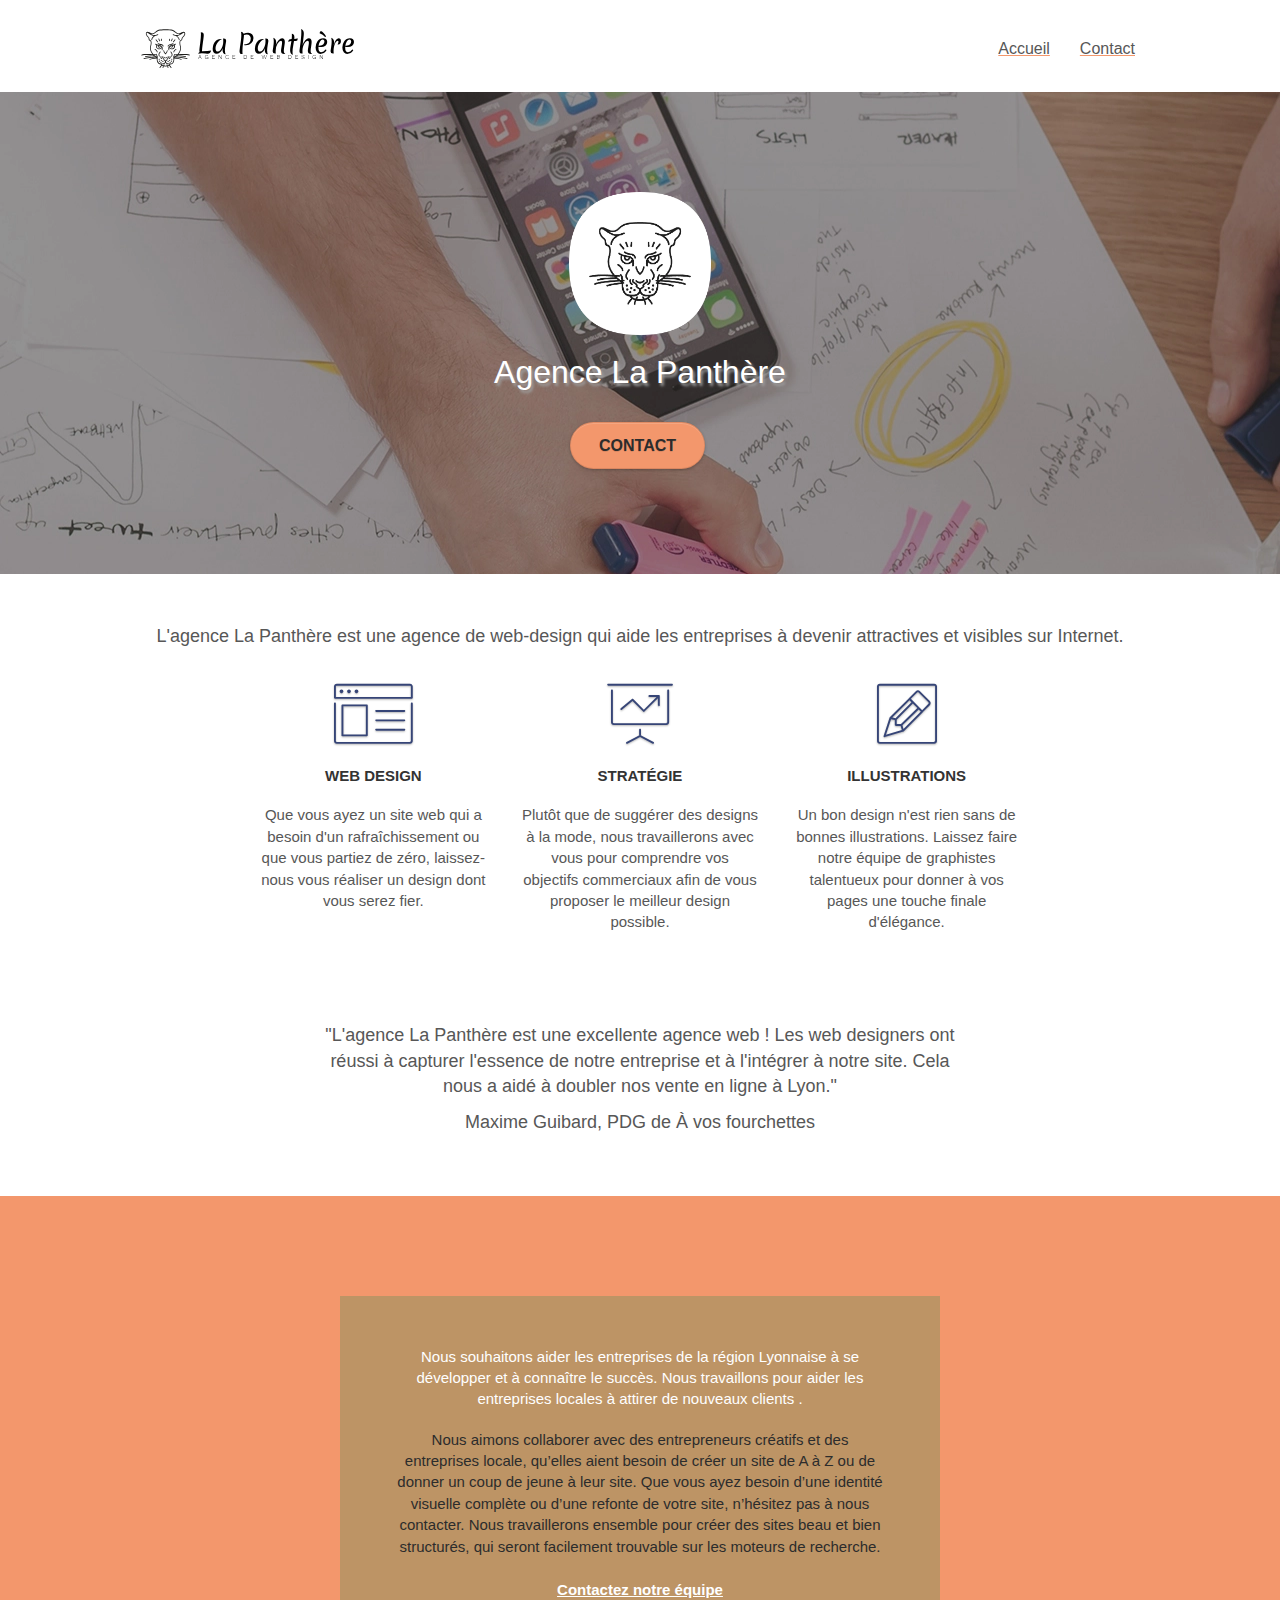
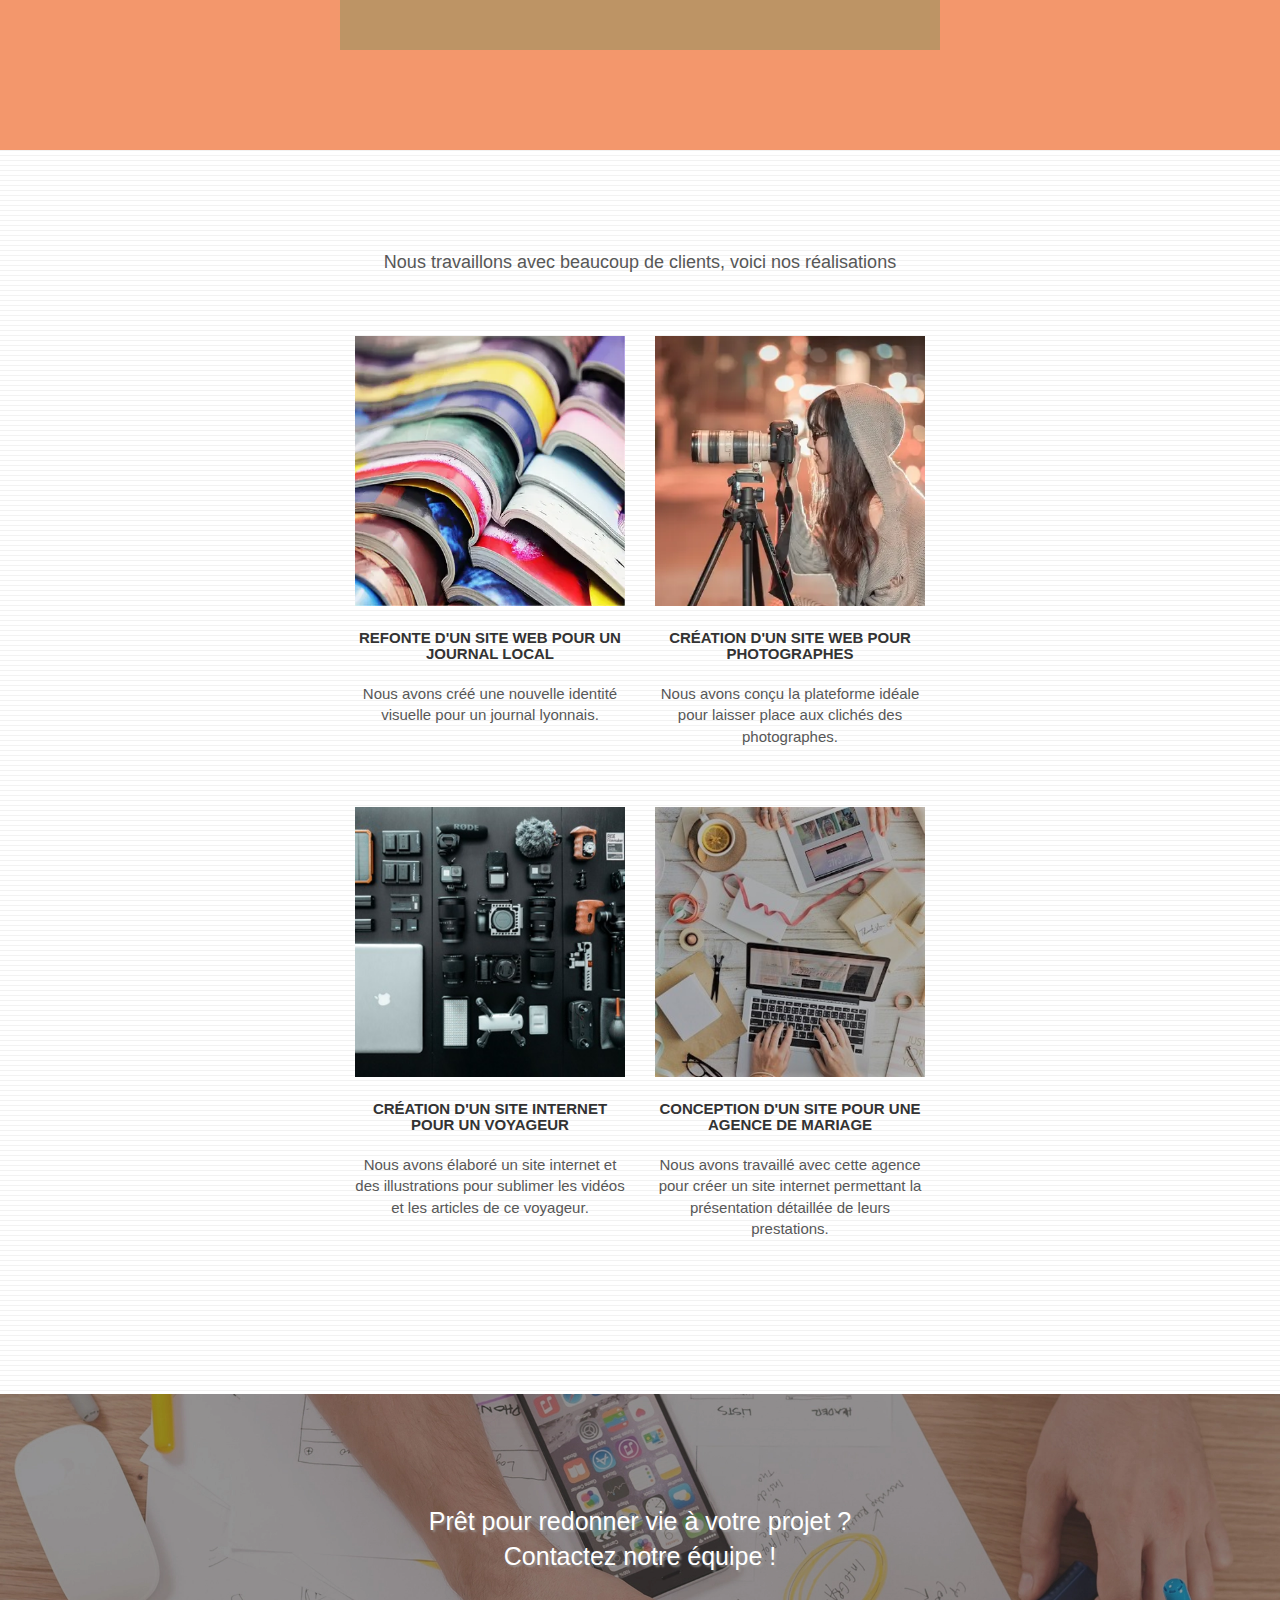
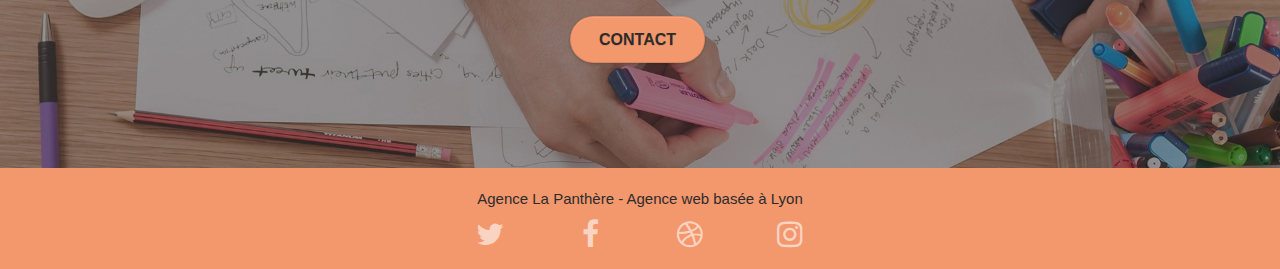
<file: index.html>
<!doctype html>
<html lang="fr">

<head>
	<meta charset="utf-8">
	<meta name="description" content="Agence de web-design basée à Lyon et spécialisée en stratégie web. Nous aidons les entreprises à donner vie à leurs projets en leur proposant des designs innovants et appropriés à leurs besoins. Nous réalisons aussi des illustrations élégantes pour donner une touche finale à votre site web.">
	<meta name="viewport" content="width=device-width, initial-scale=1.0, viewport-fit=cover">
	<link rel="shortcut icon" type="image/png" href="favicon.jpg">

	<link rel="stylesheet" type="text/css" href="./css/bootstrap.css">
	<link rel="stylesheet" type="text/css" href="style.css">
	<link rel="stylesheet" type="text/css" href="./css/font-awesome.css">
	<link rel="stylesheet" type="text/css" href="./css/et-line.css">


	<script src="./js/jquery-2.1.0.js"></script>
	<script src="./js/bootstrap.js"></script>
	<script src="./js/blocs.js"></script>
	<script src="./js/jquery.touchSwipe.js" defer></script>
	<script src="./js/gmaps.js"></script>

	<title>Agence La Panthère - Entreprise de web-design basée à Lyon</title>

</head>

<body>

	<!-- Principal conteneur -->

	<div class="page-container">

		<!-- bloc-0 -->

		<div class="bloc bgc-white l-bloc " id="bloc-0">
			<div class="container bloc-sm">

				<nav class="navbar row">
					<div class="navbar-header">

						<a class="navbar-brand" href="index.html" aria-label="Page d'accueil"><img src="img/agence-la-panthere-monochrome.svg"
								alt="Logo de l'agence de web-design La Panthère basée à Lyon" height="40" /></a>

						<button id="nav-toggle" type="button" class="ui-navbar-toggle navbar-toggle"
							data-toggle="collapse" data-target=".navbar-1">
							<span class="sr-only">Toggle navigation</span><span class="icon-bar"></span><span
								class="icon-bar"></span><span class="icon-bar"></span>
						</button>
					</div>
					<div class="collapse navbar-collapse navbar-1 special-dropdown-nav">
						<ul class="site-navigation nav navbar-nav">
							<li>
								<a href="index.html" aria-label="Accueil" class="navbar-link">Accueil</a>
							</li>
							<li>
							</li>
							<li>
								<a href="contact.html" aria-label="Contact" class="navbar-link">Contact</a>
							</li>
						</ul>
					</div>
				</nav>
			</div>
		</div>
		<!-- bloc-0 END -->

		<!-- bloc-1-presentation -->
		<div class="bloc bgc-dark-slate-blue bg-banniere d-bloc bg-t-edge bloc-bg-texture texture-paper b-parallax"
			id="bloc-1-hero">
			<div class="container bloc-lg">
				<div class="row tight-width-whitespace">
					<div class="col-sm-12">
						<img src="img/logo.webp" title="Logo La Panthère" class="center-block image-resize-mode" width="100"
							alt="Logo de l'agence de web-design La Panthère basée à Lyon" />
						<h1 class="text-center hero-bloc-text tc-white">
							Agence La Panthère
						</h1>
						<div class="text-center">
							<a href="contact.html" class="btn btn-lg btn-clean btn-rd cta-hero btn-atomic-tangerine" id="cta-hero" aria-label="Contact">Contact</a>
						</div>
					</div>
				</div>
			</div>
		</div>
		<!-- bloc-1-presentation END -->

		<!-- bloc-2-services -->
		<div class="bloc bgc-white l-bloc" id="bloc-2-services">
			<div class="container bloc-md">
				<div class="row">
					<div class="col-sm-12 text-center">
						<p>L'agence La Panthère est une agence de web-design qui aide les entreprises à devenir
							attractives et visibles sur Internet.</p>
					</div>
				</div>
				<div class="row voffset-lg med-width-whitespace">
					<div class="col-sm-4">
						<div class="text-center">
							<span class="et-icon-browser sm-shadow icon-dark-slate-blue icons icon-lg"></span>
						</div>
						<h3 class="mg-md text-center">
							Web design
						</h3>
						<p class="text-center ">
							Que vous ayez un site web qui a besoin d'un rafraîchissement ou que vous partiez de
							zéro, laissez-nous vous réaliser un design dont vous serez fier.
						</p>
					</div>
					<div class="col-sm-4">
						<div class="text-center">
							<span class="et-icon-presentation sm-shadow icon-dark-slate-blue icons icon-lg"></span>
						</div>
						<h3 class="mg-md text-center">
							Stratégie
						</h3>
						<p class="text-center">
							Plutôt que de suggérer des designs à la mode, nous travaillerons avec vous pour comprendre
							vos objectifs commerciaux afin de vous proposer le meilleur design possible.<br>
						</p>
					</div>
					<div class="col-sm-4">
						<div class="text-center">
							<span class="et-icon-edit sm-shadow icon-dark-slate-blue icons icon-lg"></span>
						</div>
						<h3 class="mg-md text-center">
							Illustrations
						</h3>
						<p class="text-center ">
							Un bon design n'est rien sans de bonnes illustrations. Laissez faire notre équipe de
							graphistes talentueux pour donner à vos pages une touche finale d'élégance.
						</p>
					</div>
				</div>
				<div class="row voffset-lg voffset">
					<div class="col-xs-12 col-md-8 col-md-offset-2 text-center">
						<p>"L'agence La Panthère est une excellente agence web ! Les web designers ont réussi à capturer
							l'essence de notre entreprise et à l'intégrer à notre site. Cela nous a aidé à doubler nos
							vente en ligne à Lyon."</p>
						<p>Maxime Guibard, PDG de À vos fourchettes</p>
					</div>
				</div>
			</div>
		</div>
		<!-- bloc-2-services END -->

		<!-- bloc-3-what-i-do -->
		<div class="bloc tc-white bgc-atomic-tangerine bg-presentation d-bloc bloc-bg-texture texture-paper b-parallax"
			id="bloc-3-what-i-do">
			<div class="container bloc-lg">
				<div class="row tight-width-whitespace black-background">
					<div class="col-sm-12">
						<h2 class="mg-md text-center tc-white">
							Nous souhaitons aider les entreprises de la région Lyonnaise à se développer et à connaître
							le succès. Nous travaillons pour aider les entreprises locales à attirer de nouveaux clients
							.<br>
						</h2>
						<p class="text-center white">
							Nous aimons collaborer avec des entrepreneurs créatifs et des entreprises locale, qu’elles
							aient besoin de créer un site de A à Z ou de donner un coup de jeune à leur site. Que vous
							ayez besoin d’une identité visuelle complète ou d’une refonte de votre site, n’hésitez pas à
							nous contacter. Nous travaillerons ensemble pour créer des sites beau et bien structurés,
							qui seront facilement trouvable sur les moteurs de recherche. <br><br><a
								class="ltc-white bold-link" href="page2.html">Contactez notre équipe</a><br>
						</p>
					</div>
				</div>
			</div>
		</div>
		<!-- bloc-3-what-i-do END -->

		<!-- bloc-4-portfolio -->
		<div class="bloc bgc-white bg-lines-h2-bg bg-repeat l-bloc" id="bloc-4-portfolio">
			<div class="container bloc-lg">
				<div class="row">
					<div class="col-sm-12 text-center">
						<p>Nous travaillons avec beaucoup de clients, voici nos réalisations</p>
					</div>
				</div>
				<div class="row tight-width-whitespace portfolio-row">
					<div class="col-sm-6">
						<a href="#" data-lightbox="img/1.jpg" data-gallery-id="gallery-1" data-caption="Refonte d'un site web pour un journal local" data-frame="snapshot-lb">
							<img src="img/1.webp" title="Refonte d'un site web pour un journal local" alt="Image de la refonte d'un site web pour un journal" class="img-responsive portfolio-thumb" /></a>
						<h3 class="mg-md text-center">
							Refonte d'un site web pour un journal local
						</h3>
						<p class="text-center">
							Nous avons créé une nouvelle identité visuelle pour un journal lyonnais.
						</p>
					</div>
					<div class="col-sm-6">
						<a href="#" data-lightbox="img/2.jpg" data-gallery-id="gallery-1"
							data-caption="Création d'un site web pour photographes" data-frame="snapshot-lb"><img
								src="img/2.webp" title="Création d'un site web pour photographes" class="img-responsive portfolio-thumb"
								alt="Image de la création d'un site web pour photographes" /></a>
						<h3 class="mg-md text-center">
							Création d'un site web pour photographes
						</h3>
						<p class="text-center">
							Nous avons conçu la plateforme idéale pour laisser place aux clichés des photographes.
						</p>
					</div>
				</div>
				<div class="row tight-width-whitespace portfolio-row">
					<div class="col-sm-6">
						<a href="#" data-lightbox="img/3.bmp" data-gallery-id="gallery-1"
							data-caption="Création d'un site internet pour un voyageur" data-frame="snapshot-lb"><img
								src="img/3.webp" title="Création d'un site internet pour un voyageur" class="img-responsive portfolio-thumb"
								alt="Image de la création d'un site internet pour voyageurs" /></a>
						<h3 class="mg-md text-center">
							Création d'un site internet pour un voyageur
						</h3>
						<p class="text-center">
							Nous avons élaboré un site internet et des illustrations pour sublimer les vidéos et les
							articles de ce voyageur.
						</p>
					</div>
					<div class="col-sm-6">
						<a href="#" data-lightbox="img/4.bmp" data-gallery-id="gallery-1"
							data-caption="Conception d'un site pour une agence de mariage" data-frame="snapshot-lb"><img
								src="img/4.webp" title="Conception d'un site pour une agence de mariage" class="img-responsive portfolio-thumb"
								alt="Image de la création d'un site web pour une agence de mariage" /></a>
						<h3 class="mg-md text-center">
							Conception d'un site pour une agence de mariage
						</h3>
						<p class="text-center">
							Nous avons travaillé avec cette agence pour créer un site internet permettant la
							présentation détaillée de leurs prestations.
						</p>
					</div>
				</div>
			</div>
		</div>
		<!-- bloc-4-portfolio END -->

		<!-- bloc-5-cta -->
		<div class="bloc bgc-dark-slate-blue bg-banniere d-bloc bloc-bg-texture texture-paper" id="bloc-5-cta">
			<div class="container bloc-lg">
				<div class="row">
					<h2 class="mg-md text-center tc-white text-footer">
						Prêt pour redonner vie à votre projet ?<br>Contactez notre équipe !
					</h2>
					<div class="col-sm-12 text-center">
						<a href="contact.html"
							class="btn btn-atomic-tangerine btn-clean btn-rd btn-lg cta-hero">Contact</a>
					</div>
				</div>
			</div>
		</div>
		<!-- bloc-5-cta END -->

		<!-- Footer - bloc-8 -->
		<div class="bloc bgc-atomic-tangerine d-bloc" id="bloc-8">
			<div class="container bloc-sm">
				<div class="row">
					<div class="col-sm-12">
						<p class="text-center white">
							Agence La Panthère - Agence web basée à Lyon<br>
						</p>
						<div class="row row-no-gutters social">
							<div class="col-sm-3">
								<div class="text-center">
									<a class="social" href="https://www.twitter.com/?lang=fr" target=”_blank” aria-label="Twitter"><span class="fa fa-twitter icon-md"></span></a>
								</div>
							</div>
							<div class="col-sm-3">
								<div class="text-center">
									<a class="social" href="https://www.facebook.com/" target=”_blank” aria-label="Facebook"><span class="fa fa-facebook icon-md"></span></a>
								</div>
							</div>
							<div class="col-sm-3">
								<div class="text-center">
									<a class="social" href="https://www.dribbble.com/" target=”_blank” aria-label="Dribbble"><span class="fa fa-dribbble icon-md"></span></a>
								</div>
							</div>
							<div class="col-sm-3">
								<div class="text-center">
									<a class="social" href="https://www.instagram.com/" target=”_blank” aria-label="Instagram"><span class="fa fa-instagram icon-md"></span></a>
								</div>
							</div>
						</div>
					</div>
				</div>
			</div>
			<!-- Footer - bloc-8 END -->

		</div>
		<!-- Principal conteneur END -->


</body>

</html>
</file>
<file: style.css>
body {
    margin: 0;
    padding: 0;
    background: #FFF;
    overflow-x: hidden;
    -webkit-font-smoothing: antialiased;
    -moz-osx-font-smoothing: grayscale;
}

a {
    font-family: HelveticaNeue Bold";

}

.bg-banniere {
    background-image: url(img_converted/agence-la-panthere.webp);
}

.image-resize-mode {
    width: 25%;
    height: 100%;
}

a,
button {
    transition: all .3s ease-in-out;
    outline: none !important;
}

a:hover {
    text-decoration: none;
    cursor: pointer;
}

h1 {
    text-shadow: 2px 3px 3px #A0A0A0;
}

.navbar-link {
    text-decoration: underline;
    text-decoration-color: #F3976C;
}

.bloc {
    width: 100%;
    clear: both;
    background: 50% 50% no-repeat;
    padding: 0 50px;
    -webkit-background-size: cover;
    -moz-background-size: cover;
    -o-background-size: cover;
    background-size: cover;
    position: relative;
}

.bloc .container {
    padding-left: 0;
    padding-right: 0;
}

.bloc-lg {
    padding: 100px 50px;
}

.bloc-md {
    padding: 50px;
}

.bloc-sm {
    padding: 20px 50px;
}

.bg-center,
.bg-l-edge,
.bg-r-edge,
.bg-t-edge,
.bg-b-edge,
.bg-tl-edge,
.bg-bl-edge,
.bg-tr-edge,
.bg-br-edge,
.bg-repeat {
    -webkit-background-size: auto !important;
    -moz-background-size: auto !important;
    -o-background-size: auto !important;
    background-size: auto !important;
}

.bg-repeat {
    background: repeat;
}

.bg-t-edge {
    background: top no-repeat;
}

.bloc-bg-texture::before {
    content: "";
    background-size: 2px 2px;
    position: absolute;
    top: 0;
    bottom: 0;
    left: 0;
    right: 0;
}

.b-parallax {
    background-attachment: fixed;
}

.d-bloc {
    color: rgba(255, 255, 255, .7);
}

.d-bloc button:hover {
    color: rgba(255, 255, 255, .9);
}

.d-bloc .icon-round,
.d-bloc .icon-square,
.d-bloc .icon-rounded,
.d-bloc .icon-semi-rounded-a,
.d-bloc .icon-semi-rounded-b {
    border-color: rgba(255, 255, 255, .9);
}

.d-bloc .divider-h span {
    border-color: rgba(255, 255, 255, .2);
}

.d-bloc .a-btn,
.d-bloc .navbar a,
.d-bloc .navbar-brand,
.d-bloc a .icon-sm,
.d-bloc a .icon-md,
.d-bloc a .icon-lg,
.d-bloc a .icon-xl,
.d-bloc h1 a,
.d-bloc h2 a,
.d-bloc h3 a,
.d-bloc h4 a,
.d-bloc h5 a,
.d-bloc h6 a,
.d-bloc p a {
    color: rgba(255, 255, 255, .6);
    font-size: 15px;
    box-shadow: #333333;
}

.d-bloc .a-btn:hover,
.d-bloc .navbar a:hover,
.d-bloc .navbar-brand:hover,
.d-bloc a:hover .icon-sm,
.d-bloc a:hover .icon-md,
.d-bloc a:hover .icon-lg,
.d-bloc a:hover .icon-xl,
.d-bloc h1 a:hover,
.d-bloc h2 a:hover,
.d-bloc h3 a:hover,
.d-bloc h4 a:hover,
.d-bloc h5 a:hover,
.d-bloc h6 a:hover,
.d-bloc p a:hover {
    color: rgba(255, 255, 255, 1);
}

.d-bloc .navbar-toggle .icon-bar {
    background: rgba(255, 255, 255, 1);
}

.d-bloc .btn-wire,
.d-bloc .btn-wire:hover {
    color: rgba(255, 255, 255, 1);
    border-color: rgba(255, 255, 255, 1);
}

.d-bloc .panel {
    color: rgba(0, 0, 0, .5);
}

.d-bloc .panel button:hover {
    color: rgba(0, 0, 0, .7);
}

.d-bloc .panel icon {
    border-color: rgba(0, 0, 0, .7);
}

.d-bloc .panel .divider-h span {
    border-color: rgba(0, 0, 0, .1);
}

.d-bloc .panel .a-btn {
    color: rgba(0, 0, 0, .6);
}

.d-bloc .panel .a-btn:hover {
    color: rgba(0, 0, 0, 1);
}

.d-bloc .panel .btn-wire,
.d-bloc .panel .btn-wire:hover {
    color: rgba(0, 0, 0, .7);
    border-color: rgba(0, 0, 0, .3);
}

.d-bloc .panel,
.l-bloc {
    color: rgba(0, 0, 0, .5);
}

.d-bloc .panel button:hover,
.l-bloc button:hover {
    color: rgba(0, 0, 0, .7);
}

.l-bloc .icon-round,
.l-bloc .icon-square,
.l-bloc .icon-rounded,
.l-bloc .icon-semi-rounded-a,
.l-bloc .icon-semi-rounded-b {
    border-color: rgba(0, 0, 0, .7);
}

.d-bloc .panel .divider-h span,
.l-bloc .divider-h span {
    border-color: rgba(0, 0, 0, .1);
}

.d-bloc .panel .a-btn,
.l-bloc .a-btn,
.l-bloc .navbar a,
.l-bloc .navbar-brand,
.l-bloc a .icon-sm,
.l-bloc a .icon-md,
.l-bloc a .icon-lg,
.l-bloc a .icon-xl,
.l-bloc h1 a,
.l-bloc h2 a,
.l-bloc h3 a,
.l-bloc h4 a,
.l-bloc h5 a,
.l-bloc h6 a,
.l-bloc p a {
    color: rgba(0, 0, 0, .6);
}

.d-bloc .panel .a-btn:hover,
.l-bloc .a-btn:hover,
.l-bloc .navbar a:hover,
.l-bloc .navbar-brand:hover,
.l-bloc a:hover .icon-sm,
.l-bloc a:hover .icon-md,
.l-bloc a:hover .icon-lg,
.l-bloc a:hover .icon-xl,
.l-bloc h1 a:hover,
.l-bloc h2 a:hover,
.l-bloc h3 a:hover,
.l-bloc h4 a:hover,
.l-bloc h5 a:hover,
.l-bloc h6 a:hover,
.l-bloc p a:hover {
    color: rgba(0, 0, 0, 1);
}

.l-bloc .navbar-toggle .icon-bar {
    color: rgba(0, 0, 0, .6);
}

.d-bloc .panel .btn-wire,
.d-bloc .panel .btn-wire:hover,
.l-bloc .btn-wire,
.l-bloc .btn-wire:hover {
    color: rgba(0, 0, 0, .7);
    border-color: rgba(0, 0, 0, .3);
}

.voffset {
    margin-top: 30px;
}

.voffset-lg {
    margin-top: 80px;
}

.row-no-gutters {
    margin-right: 0;
    margin-left: 0;
}

.row.row-no-gutters>[class^="col-"],
.row.row-no-gutters>[class*=" col-"] {
    padding-right: 0;
    padding-left: 0;
}

#bloc-1-hero h1 {
    font-size: 32px;
}

.navbar {
    margin-bottom: 0;
}

.navbar-brand {
    height: auto;
    padding: 3px 15px;
    font-size: 25px;
    font-weight: normal;
    font-weight: 600;
    line-height: 44px;
}

.navbar-brand img {
    max-height: 200px;
    margin: 0 5px 0 0;
    display: inline;
}

.navbar-brand img[src$=svg] {
    width: 70%;
    height: 100%;
    min-width: 100px;
}

.nav-center .navbar-brand img {
    margin: 0;
}

.navbar .nav {
    padding-top: 2px;
    margin-right: -16px;
    float: right;
}

.nav>li {
    float: left;
    margin-top: 4px;
    font-size: 16px;
}

.navbar-nav .open .dropdown-menu>li>a {
    text-align: inherit;
}

.nav>li a:hover,
.nav>li a:focus {
    background: transparent;
}

.navbar-toggle {
    margin: 10px 10px 0 0;
    border: 0px;
}

.navbar-toggle:hover {
    background: transparent !important;
}

.navbar-toggle .icon-bar {
    background-color: rgba(0, 0, 0, .5);
    width: 26px;
}

.nav-invert .navbar .nav {
    float: left;
}

.nav-invert .navbar-header,
.nav-invert .navbar-brand {
    float: right;
    position: relative;
}

@media (min-width: 768px) {
    .site-navigation {
        position: absolute;
        top: 50%;
        right: 20px;
        transform: translate(0, -50%);
        -webkit-transform: translateY(-50%);
    }

    .nav>li .dropdown-menu a,
    .nav>li .dropdown-menu a:hover {
        color: #484848;
    }

    .nav-invert .site-navigation {
        left: 0;
        right: 0;
    }

    .nav-center {
        text-align: center;
    }

    .nav-center .navbar-header {
        width: 100%;
    }

    .nav-center .navbar-header,
    .nav-center .navbar-brand,
    .nav-center .nav>li {
        float: none;
        display: inline-block;
    }

    .nav-center .site-navigation {
        position: relative;
        width: 100%;
        right: 0;
        margin-right: 0px;
        margin-top: 20px;
    }

    .nav-center.mini-nav .navbar-toggle {
        float: none;
        margin: 10px auto 0;
    }
}

.nav>li>.dropdown a {
    background: none !important;
    display: block;
    padding: 14px 15px;
}

nav .caret {
    margin: 0 5px;
}

.dropdown-menu .dropdown-menu {
    top: -8px;
    left: 100%;
}

.dropdown-menu .dropmenu-flow-right {
    top: 100%;
    left: 0;
    margin-left: -1px;
    border-top-left-radius: 0;
    border-top-right-radius: 0;
}

.dropdown-menu .dropdown span {
    border: 4px solid black;
    border-top-color: transparent;
    border-right-color: transparent;
    border-bottom-color: transparent;
    margin: 6px -5px 0 0 !important;
    float: right;
}

.mg-md {
    margin-top: 10px;
    margin-bottom: 20px;
}

.mg-lg {
    margin-top: 10px;
    margin-bottom: 40px;
}

.btn {
    margin: 0 5px 5px 0;
}

.btn.pull-right {
    margin: 0 0 5px 5px;
}

.btn-d,
.btn-d:hover,
.btn-d:focus {
    color: #FFF;
    background: rgba(0, 0, 0, .3);
}

button {
    outline: none !important;
}

.btn-rd {
    border-radius: 40px;
}

.btn-clean {
    border: 1px solid rgba(0, 0, 0, .08);
    border-bottom-color: rgba(0, 0, 0, .1);
    text-shadow: 0 1px 0 rgba(0, 0, 1, .1);
    box-shadow: 0 1px 3px rgba(0, 0, 1, .25), inset 0 1px 0 0 rgba(255, 255, 255, .15);
}

.icon-md {
    font-size: 30px !important;
}

.icon-lg {
    font-size: 60px !important;
}

.sm-shadow {
    text-shadow: 0 1px 2px rgba(0, 0, 0, .3);
}

.panel-sq,
.panel-sq .panel-heading,
.panel-sq .panel-footer {
    border-radius: 0;
}

.panel-rd {
    border-radius: 30px;
}

.panel-rd .panel-heading {
    border-radius: 29px 29px 0 0;
}

.panel-rd .panel-footer {
    border-radius: 0 0 29px 29px;
}

.form-control {
    border-color: rgba(0, 0, 0, .1);
    box-shadow: none;
}

.scrollToTop {
    width: 40px;
    height: 40px;
    position: fixed;
    bottom: 20px;
    right: 20px;
    z-index: 500;
    transition: all .3s ease-in-out;
}

.scrollToTop span {
    margin-top: 6px;
}

.showScrollTop {
    font-size: 14px;
    opacity: 1;
}

a[data-lightbox] {
    position: relative;
    display: block;
    text-align: center;
}

a[data-lightbox]:hover::before {
    content: "+";
    font-family: "HelveticaNeue-Light", "Helvetica Neue Light", "Helvetica Neue", Helvetica, Arial;
    font-size: 32px;
    width: 50px;
    height: 50px;
    margin-left: -25px;
    border-radius: 50%;
    background: rgba(0, 0, 0, .6);
    color: #FFF;
    font-weight: 100;
    position: absolute;
    top: 50%;
    transform: translateY(-50%);
    -webkit-transform: translateY(-50%);
}

a[data-lightbox]:hover img {
    opacity: 0.6;
    -webkit-animation-fill-mode: none;
    animation-fill-mode: none;
}

#lightbox-modal {
    display: flex;
    align-items: center;
}

#lightbox-modal .modal-dialog {
    width: 90%;
    max-width: 900px;
    margin: 0 auto 0;
}

#lightbox-modal .modal-dialog img {
    max-height: 90vh;
    margin: 0 auto;
}

.lightbox-caption {
    padding: 20px;
    color: #FFF;
    background: rgba(0, 0, 0, .5);
    position: absolute;
    left: 15px;
    right: 15px;
    bottom: 5px;
}

.close-lightbox {
    color: #FFF;
    font-size: 30px;
    position: absolute;
    top: 20px;
    right: 20px;
    z-index: 20;
    background: rgba(0, 0, 0, .5);
    border: none;
    line-height: 30px;
    padding: 0 9px 5px;
    opacity: 0.3;
}

.close-lightbox:hover,
.next-lightbox:hover,
.prev-lightbox:hover {
    opacity: 1.0;
    color: #FFF;
}

.next-lightbox,
.prev-lightbox {
    font-size: 20px;
    color: rgba(255, 255, 255, .9);
    background: rgba(0, 0, 0, .5);
    transition: all .2s ease-in-out;
    position: absolute;
    top: 45%;
    opacity: 0.4;
}

.next-lightbox {
    padding: 6px 8px 1px 13px;
    right: 25px;
}

.prev-lightbox {
    padding: 6px 13px 1px 10px;
    left: 25px;
}

.snapshot-lb .modal-body {
    padding-bottom: 45px;
}

.snapshot-lb .lightbox-caption {
    padding: 0;
    color: rgba(0, 0, 0, .5);
    background: none;
}

h1,
h2,
h3,
h4,
h5,
h6,
p,
label,
.btn,
a {
    font-family: "helvetica";
    font-weight: 400;
    color: #575757 !important;
}

.container {
    max-width: 1000px;
}

.hero-bloc-text {
    font-size: 38px;
}

.hero-bloc-text-sub {
    font-size: 36px;
}

.statement-bloc-text {
    line-height: 26px;
    font-style: italic;
    font-size: 20px;
    text-align: center;
    font-weight: lighter;
    max-width: 520px;
    margin: auto auto auto auto;
}

p {
    font-size: 18px;
}

.text-center {
    font-size: 15px;
}

.tight-width-whitespace {
    max-width: 600px;
    margin: auto auto auto auto;
}

.h1 {
    font-size: 20px;
    font-family: "Open Sans";
}

.cta-hero {
    margin-top: 22px;
    color: #FFFFFF !important;
    text-transform: uppercase;
    padding: 12px 28px 12px 28px;
    font-size: 16px;
    font-weight: 700;
}

.social {
    max-width: 400px;
    margin: auto auto auto auto;
    display: flex;
    justify-content: space-around;
}

h2 {
    font-size: 22px;
    line-height: 1.4em;
}

h3 {
    font-size: 15px;
    text-transform: uppercase;
    font-weight: 700;
    color: #333333 !important;
}

.med-width-whitespace {
    max-width: 800px;
    margin: auto auto auto auto;
    box-shadow: 0px 0px 0px #000000;
}

h1 {
    color: #333333 !important;
}

h4 {
    color: #333333 !important;
}

.icons {
    margin-bottom: 14px;
    margin-top: 24px;
}

.white {
    color: #2c2c2c !important;
}

.portfolio-thumb {
    width: 100%;
    height: 100%;
    margin-bottom: 24px;
}

.portfolio-row {
    margin-bottom: 44px;
    margin-top: 50px;
}

.avatar {
    box-shadow: 0px 4px 9px rgba(0, 0, 0, 0.3);
}

.black-background {
    background-color: rgba(165, 147, 99, 0.7);
    padding: 40px 40px 40px 40px;
}

.bold-link {
    font-weight: 900;
    text-decoration: underline !important;
}

.bgc-white {
    background-color: #FFFFFF;
}

.bgc-dark-slate-blue {
    background-color: #364577;
}

.bgc-atomic-tangerine {
    background-color: #F3976C;
}

.tc-white {
    color: #ffffff !important;
}

.text-footer {
    font-size: 25px;
    text-shadow: 2px 2px 2px rgba(160, 160, 160, 0.68);
}

.btn-atomic-tangerine {
    background: #F3976C;
    color: #2c2c2c !important;
}

.btn-atomic-tangerine:hover {
    background: #F3976C !important;
    color: #2c2c2c !important;
}

.ltc-white {
    color: #FFFFFF !important;
}

.ltc-white:hover {
    color: #cccccc !important;
}

.ltc-atomic-tangerine {
    color: #F3976C !important;
}

.ltc-atomic-tangerine:hover {
    color: #c27956 !important;
}

.icon-dark-slate-blue {
    color: #364577 !important;
    border-color: #364577 !important;
}

.bg-dots-bg {
    background-image: url("img/agence-la-panthere.webp");
}

.bg-lines-h2-bg {
    background-image: url("img/lines-h2-bg.webp");
}

.bg-presentation {
    background-image: url("img/image-de-presentation.webp");
}

.bg-banniere {
    background-image: url("img/agence-la-panthere.webp");
}

@media (max-width: 1024px) {
    .bloc {
        padding-left: 20px;
        padding-right: 20px;
    }

    .bloc.full-width-bloc,
    .bloc-tile-2.full-width-bloc .container,
    .bloc-tile-3.full-width-bloc .container,
    .bloc-tile-4.full-width-bloc .container {
        padding-left: 0;
        padding-right: 0;
    }
}

@media (max-width: 992px) and (min-width: 768px) {
    .navbar .nav {
        max-width: 80%
    }

    .nav-center.navbar .nav {
        max-width: 100%
    }
}

@media only screen and (min-device-width: 768px) and (max-device-width: 1024px) and (orientation: landscape) {
    .b-parallax {
        background-attachment: scroll;
    }
}

@media only screen and (min-device-width: 1024px) and (max-device-width: 1366px) and (-webkit-min-device-pixel-ratio: 1.5) {
    .b-parallax {
        background-attachment: scroll;
    }
}

@media (max-width: 991px) {
    .container {
        width: 100%;
    }

    .b-parallax {
        background-attachment: scroll;
    }

    .page-container,
    #hero-bloc {
        overflow-x: hidden;
        position: relative;
    }

    .bloc {
        padding-left: constant(safe-area-inset-left);
        padding-right: constant(safe-area-inset-right);
    }

    .bloc-group,
    .bloc-group .bloc {
        display: block;
        width: 100%;
    }

    .bloc-fill-screen .fill-bloc-top-edge,
    .bloc-fill-screen .fill-bloc-bottom-edge {
        padding: 0 20px;
        padding-left: constant(safe-area-inset-left);
        padding-right: constant(safe-area-inset-right);
    }
}

@media (max-width: 767px) {
    .page-container {
        overflow-x: hidden;
        position: relative;
    }

    h1,
    h2,
    h3,
    h4,
    h5,
    h6,
    p,
    #disqus_thread {
        padding-left: 10px !important;
        padding-right: 10px !important;
    }

    .b-parallax {
        background-attachment: scroll;
    }

    .navbar .nav {
        padding-top: 0;
        border-top: 1px solid rgba(0, 0, 0, .2);
        float: none !important;
    }

    .navbar.row {
        margin-left: 0;
        margin-right: 0;
    }

    .site-navigation {
        position: inherit;
        transform: none;
        -webkit-transform: none;
        -ms-transform: none;
    }

    .nav>li {
        margin-top: 0;
        border-bottom: 1px solid rgba(0, 0, 0, .1);
        background: rgba(0, 0, 0, .05);
        text-align: left;
        padding-left: 15px;
        width: 100%;
    }

    .nav>li:hover {
        background: rgba(0, 0, 0, .08);
    }

    .dropdown .dropdown a .caret {
        float: none;
        margin: 5px 0 0 10px !important;
        border: 4px solid black;
        border-bottom-color: transparent;
        border-right-color: transparent;
        border-left-color: transparent;
    }

    #hero-bloc .navbar .nav {
        background: rgba(0, 0, 0, .8);
        color: rgba(255, 255, 255, .6);
        text-decoration: underline;
    }

    .hero {
        padding: 50px 0;
    }

    .hero-nav {
        left: -1px;
        right: -1px;
    }

    .navbar-collapse {
        padding: 0;
        overflow-x: hidden;
        -webkit-box-shadow: none;
        box-shadow: none;
    }

    .navbar-brand img {
        width: 100%;
        height: 100%;
    }

    .nav-invert .navbar-header {
        float: none;
        width: 100%;
    }

    .nav-invert .navbar-toggle {
        float: left;
        margin-left: 10px;
    }

    .bloc {
        padding-left: 0;
        padding-right: 0;
    }

    .bloc-xxl,
    .bloc-xl,
    .bloc-lg {
        padding: 40px 0;
    }

    .bloc-sm,
    .bloc-md {
        padding-left: 0;
        padding-right: 0;
    }

    .bloc-tile-2 .container,
    .bloc-tile-3 .container,
    .bloc-tile-4 .container,
    .bloc-fill-screen .fill-bloc-top-edge,
    .bloc-fill-screen .fill-bloc-bottom-edge {
        padding-left: 0;
        padding-right: 0;
    }

    .a-block {
        padding: 0 10px;
    }

    .btn-dwn {
        display: none;
    }

    .voffset {
        margin-top: 5px;
    }

    .voffset-md {
        margin-top: 20px;
    }

    .voffset-lg {
        margin-top: 30px;
    }

    form {
        padding: 5px;
    }

    .close-lightbox {
        display: inline-block;
    }

    .blocsapp-device-iphone5 {
        background-size: 216px 425px;
        padding-top: 60px;
        width: 216px;
        height: 425px;
    }

    .blocsapp-device-iphone5 img {
        width: 180px;
        height: 320px;
    }
}

@media (max-width: 400px) {
    .bloc {
        padding-left: 0;
        padding-right: 0;
    }

    .img-responsive {
        max-width: 50%;
        display: flex;
        margin: auto;
    }

    .portfolio-row {
        display: flex;
        flex-direction: column;
        margin-top: 20px;
        margin-bottom: 0;
    }

    .text-center {
        margin-top: 15px;
    }

    .col-sm-6 {
        margin-bottom: 15px;
    }
}

@media (max-width: 767px) {
    .bloc-mob-center-text {
        text-align: center;
    }

    .img-responsive {
        max-width: 50%;
        display: flex;
        margin: auto;
    }

    .portfolio-row {
        display: flex;
        flex-direction: column;
        margin-top: 20px;
        margin-bottom: 0;
    }

    .text-center {
        margin-top: 15px;
    }

    .col-sm-6 {
        margin-bottom: 15px;
    }
}
</file>
<file: css/et-line.css>
@font-face {
    font-family: et-line;
    src: url(../fonts/et-line.eot);
    src: url(../fonts/et-line.eot?#iefix) format('embedded-opentype'), url(../fonts/et-line.woff) format('woff'), url(../fonts/et-line.ttf) format('truetype'), url(../fonts/et-line.svg#et-line) format('svg');
    font-weight: 400;
    font-style: normal
}

.et-icon-adjustments,
.et-icon-alarmclock,
.et-icon-anchor,
.et-icon-aperture,
.et-icon-attachment,
.et-icon-bargraph,
.et-icon-basket,
.et-icon-beaker,
.et-icon-bike,
.et-icon-book-open,
.et-icon-briefcase,
.et-icon-browser,
.et-icon-calendar,
.et-icon-camera,
.et-icon-caution,
.et-icon-chat,
.et-icon-circle-compass,
.et-icon-clipboard,
.et-icon-clock,
.et-icon-cloud,
.et-icon-compass,
.et-icon-desktop,
.et-icon-dial,
.et-icon-document,
.et-icon-documents,
.et-icon-download,
.et-icon-dribbble,
.et-icon-edit,
.et-icon-envelope,
.et-icon-expand,
.et-icon-facebook,
.et-icon-flag,
.et-icon-focus,
.et-icon-gears,
.et-icon-genius,
.et-icon-gift,
.et-icon-global,
.et-icon-globe,
.et-icon-googleplus,
.et-icon-grid,
.et-icon-happy,
.et-icon-hazardous,
.et-icon-heart,
.et-icon-hotairballoon,
.et-icon-hourglass,
.et-icon-key,
.et-icon-laptop,
.et-icon-layers,
.et-icon-lifesaver,
.et-icon-lightbulb,
.et-icon-linegraph,
.et-icon-linkedin,
.et-icon-lock,
.et-icon-magnifying-glass,
.et-icon-map,
.et-icon-map-pin,
.et-icon-megaphone,
.et-icon-mic,
.et-icon-mobile,
.et-icon-newspaper,
.et-icon-notebook,
.et-icon-paintbrush,
.et-icon-paperclip,
.et-icon-pencil,
.et-icon-phone,
.et-icon-picture,
.et-icon-pictures,
.et-icon-piechart,
.et-icon-presentation,
.et-icon-pricetags,
.et-icon-printer,
.et-icon-profile-female,
.et-icon-profile-male,
.et-icon-puzzle,
.et-icon-quote,
.et-icon-recycle,
.et-icon-refresh,
.et-icon-ribbon,
.et-icon-rss,
.et-icon-sad,
.et-icon-scissors,
.et-icon-scope,
.et-icon-search,
.et-icon-shield,
.et-icon-speedometer,
.et-icon-strategy,
.et-icon-streetsign,
.et-icon-tablet,
.et-icon-target,
.et-icon-telescope,
.et-icon-toolbox,
.et-icon-tools,
.et-icon-tools-2,
.et-icon-trophy,
.et-icon-tumblr,
.et-icon-twitter,
.et-icon-upload,
.et-icon-video,
.et-icon-wallet,
.et-icon-wine {
    font-family: et-line;
    speak: none;
    font-style: normal;
    font-weight: 400;
    font-variant: normal;
    text-transform: none;
    line-height: 1;
    -webkit-font-smoothing: antialiased;
    -moz-osx-font-smoothing: grayscale;
    display: inline-block
}

.et-icon-mobile:before {
    content: "\e000"
}

.et-icon-laptop:before {
    content: "\e001"
}

.et-icon-desktop:before {
    content: "\e002"
}

.et-icon-tablet:before {
    content: "\e003"
}

.et-icon-phone:before {
    content: "\e004"
}

.et-icon-document:before {
    content: "\e005"
}

.et-icon-documents:before {
    content: "\e006"
}

.et-icon-search:before {
    content: "\e007"
}

.et-icon-clipboard:before {
    content: "\e008"
}

.et-icon-newspaper:before {
    content: "\e009"
}

.et-icon-notebook:before {
    content: "\e00a"
}

.et-icon-book-open:before {
    content: "\e00b"
}

.et-icon-browser:before {
    content: "\e00c"
}

.et-icon-calendar:before {
    content: "\e00d"
}

.et-icon-presentation:before {
    content: "\e00e"
}

.et-icon-picture:before {
    content: "\e00f"
}

.et-icon-pictures:before {
    content: "\e010"
}

.et-icon-video:before {
    content: "\e011"
}

.et-icon-camera:before {
    content: "\e012"
}

.et-icon-printer:before {
    content: "\e013"
}

.et-icon-toolbox:before {
    content: "\e014"
}

.et-icon-briefcase:before {
    content: "\e015"
}

.et-icon-wallet:before {
    content: "\e016"
}

.et-icon-gift:before {
    content: "\e017"
}

.et-icon-bargraph:before {
    content: "\e018"
}

.et-icon-grid:before {
    content: "\e019"
}

.et-icon-expand:before {
    content: "\e01a"
}

.et-icon-focus:before {
    content: "\e01b"
}

.et-icon-edit:before {
    content: "\e01c"
}

.et-icon-adjustments:before {
    content: "\e01d"
}

.et-icon-ribbon:before {
    content: "\e01e"
}

.et-icon-hourglass:before {
    content: "\e01f"
}

.et-icon-lock:before {
    content: "\e020"
}

.et-icon-megaphone:before {
    content: "\e021"
}

.et-icon-shield:before {
    content: "\e022"
}

.et-icon-trophy:before {
    content: "\e023"
}

.et-icon-flag:before {
    content: "\e024"
}

.et-icon-map:before {
    content: "\e025"
}

.et-icon-puzzle:before {
    content: "\e026"
}

.et-icon-basket:before {
    content: "\e027"
}

.et-icon-envelope:before {
    content: "\e028"
}

.et-icon-streetsign:before {
    content: "\e029"
}

.et-icon-telescope:before {
    content: "\e02a"
}

.et-icon-gears:before {
    content: "\e02b"
}

.et-icon-key:before {
    content: "\e02c"
}

.et-icon-paperclip:before {
    content: "\e02d"
}

.et-icon-attachment:before {
    content: "\e02e"
}

.et-icon-pricetags:before {
    content: "\e02f"
}

.et-icon-lightbulb:before {
    content: "\e030"
}

.et-icon-layers:before {
    content: "\e031"
}

.et-icon-pencil:before {
    content: "\e032"
}

.et-icon-tools:before {
    content: "\e033"
}

.et-icon-tools-2:before {
    content: "\e034"
}

.et-icon-scissors:before {
    content: "\e035"
}

.et-icon-paintbrush:before {
    content: "\e036"
}

.et-icon-magnifying-glass:before {
    content: "\e037"
}

.et-icon-circle-compass:before {
    content: "\e038"
}

.et-icon-linegraph:before {
    content: "\e039"
}

.et-icon-mic:before {
    content: "\e03a"
}

.et-icon-strategy:before {
    content: "\e03b"
}

.et-icon-beaker:before {
    content: "\e03c"
}

.et-icon-caution:before {
    content: "\e03d"
}

.et-icon-recycle:before {
    content: "\e03e"
}

.et-icon-anchor:before {
    content: "\e03f"
}

.et-icon-profile-male:before {
    content: "\e040"
}

.et-icon-profile-female:before {
    content: "\e041"
}

.et-icon-bike:before {
    content: "\e042"
}

.et-icon-wine:before {
    content: "\e043"
}

.et-icon-hotairballoon:before {
    content: "\e044"
}

.et-icon-globe:before {
    content: "\e045"
}

.et-icon-genius:before {
    content: "\e046"
}

.et-icon-map-pin:before {
    content: "\e047"
}

.et-icon-dial:before {
    content: "\e048"
}

.et-icon-chat:before {
    content: "\e049"
}

.et-icon-heart:before {
    content: "\e04a"
}

.et-icon-cloud:before {
    content: "\e04b"
}

.et-icon-upload:before {
    content: "\e04c"
}

.et-icon-download:before {
    content: "\e04d"
}

.et-icon-target:before {
    content: "\e04e"
}

.et-icon-hazardous:before {
    content: "\e04f"
}

.et-icon-piechart:before {
    content: "\e050"
}

.et-icon-speedometer:before {
    content: "\e051"
}

.et-icon-global:before {
    content: "\e052"
}

.et-icon-compass:before {
    content: "\e053"
}

.et-icon-lifesaver:before {
    content: "\e054"
}

.et-icon-clock:before {
    content: "\e055"
}

.et-icon-aperture:before {
    content: "\e056"
}

.et-icon-quote:before {
    content: "\e057"
}

.et-icon-scope:before {
    content: "\e058"
}

.et-icon-alarmclock:before {
    content: "\e059"
}

.et-icon-refresh:before {
    content: "\e05a"
}

.et-icon-happy:before {
    content: "\e05b"
}

.et-icon-sad:before {
    content: "\e05c"
}

.et-icon-facebook:before {
    content: "\e05d"
}

.et-icon-twitter:before {
    content: "\e05e"
}

.et-icon-googleplus:before {
    content: "\e05f"
}

.et-icon-rss:before {
    content: "\e060"
}

.et-icon-tumblr:before {
    content: "\e061"
}

.et-icon-linkedin:before {
    content: "\e062"
}

.et-icon-dribbble:before {
    content: "\e063"
}
</file>
